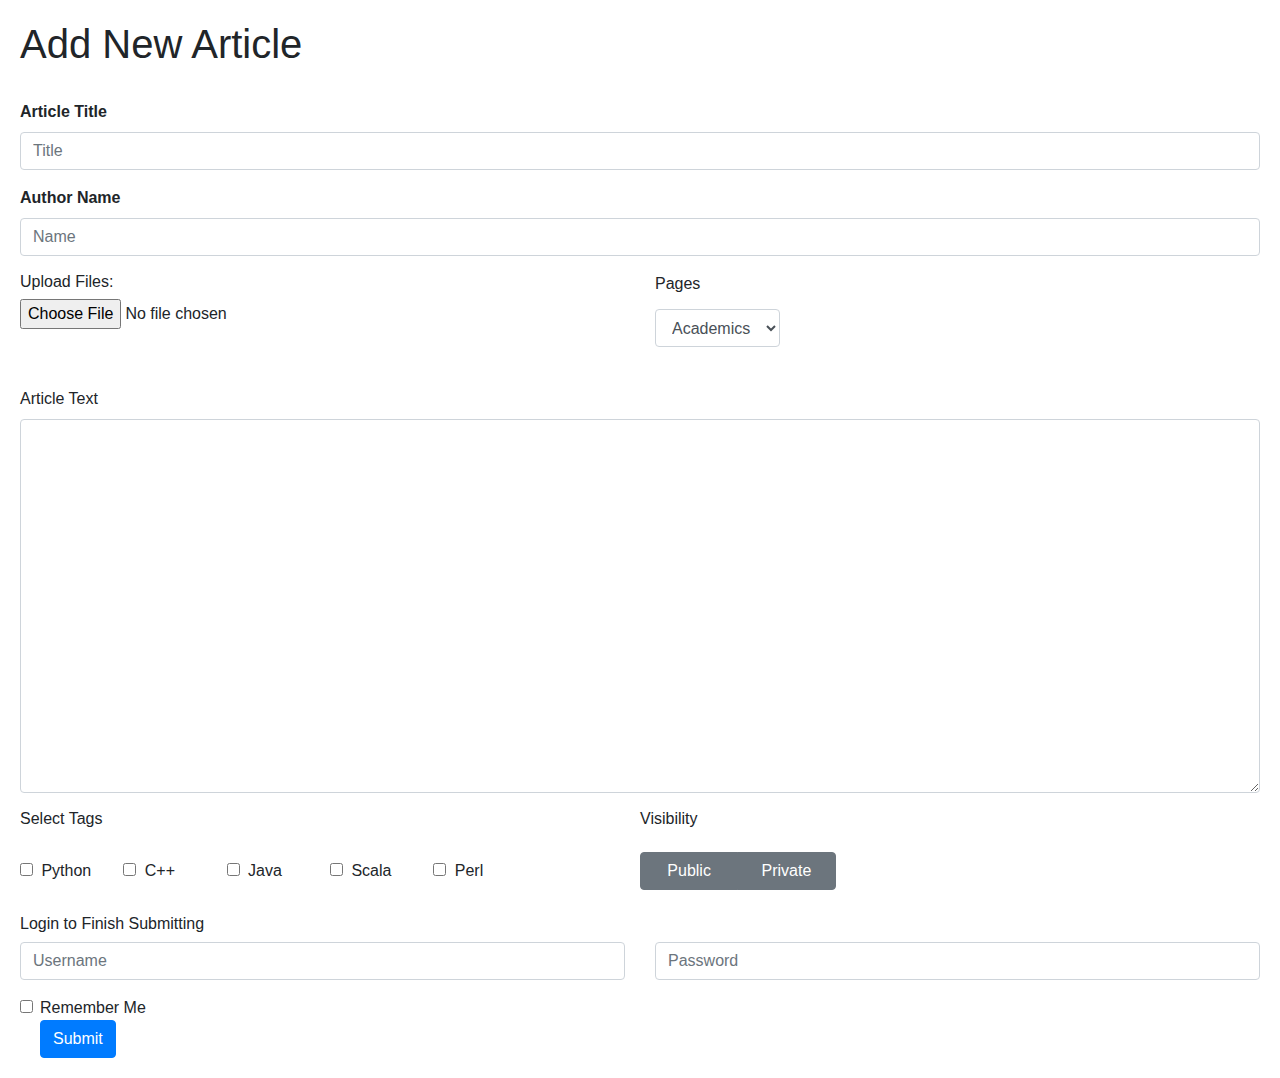
<file: form.html>
<!DOCTYPE html>
<html lang = "en-US">
<head>
<meta charset="utf-8">
<meta name="viewport" content="width=device-width, initial-scale=1">
<!-- Latest compiled and minified CSS -->
<link rel="stylesheet" href="https://maxcdn.bootstrapcdn.com/bootstrap/4.3.1/css/bootstrap.min.css">
<!-- jQuery library -->
<script src="https://ajax.googleapis.com/ajax/libs/jquery/3.4.1/jquery.min.js"></script>
<!-- Popper JS -->
<script src="https://cdnjs.cloudflare.com/ajax/libs/popper.js/1.14.7/umd/popper.min.js"></script>
<!-- Latest compiled JavaScript -->
<script src="https://maxcdn.bootstrapcdn.com/bootstrap/4.3.1/js/bootstrap.min.js"></script>
<style>
    body {
        margin: 20px
    }
</style>
<title>Forms</title>
<body>
    <h1>Add New Article</h1>
    <br>
    <div class = "form-group">
        <label for = "title"><b>Article Title</b></label>
        <input type = "text" class ="form-control" id="title" placeholder="Title"> 
    </div>
    <div class = "form-group">
        <label for = "author"><b>Author Name</b></label>
        <input type = "text" class = "form-control" id = "author" placeholder="Name">
    </div>
<div class = "row">
    <div class = "col-6">
        <form action = "/action_page.php">
            <h6>Upload Files:</h6>
            <input type = "file" id = "myFile" name = "filename2">
        </form>
    </div>
    <form>
        <div class = "col">
        <div class = "form-group">
            <label for = "sel1"> <h6>Pages</h6> </label>
            <select class = "form-control" id = "sel1">
                <option>Academics</option>
                <option>Fun</option>
                <option>Legal</option>
                <option>Financial</option>
                <option>Misc</option>
            </select>
        </div>
        </div>
    </form>
</div>
    <form>
    <br>
    <div class = "form-group">
        <label for = "text">Article Text</label>
        <textarea class = "form-control" rows = "15" id = "text"></textarea>
    </div>
    </form>

<form>
    <div class = "row form-group" style = "width: 100%">
        <div class = "col">
            <h6>Select Tags</h6>
        </div>    
        <div class = "col">
            <h6>Visibility</h6>
        </div>
    </div>
    <div class = "form-inline row" style = "width: 100%">
        <label class = "form-group form-check-label" style = "width: 100%">
            <div class = "col-1">
            <input class = "form-check-input" type = "checkbox">
            Python
            </div>
            <div class = "col-1">    
            <input class = "form-check-input" type = "checkbox">
            C++
            </div>
            <div class = "col-1">     
            <input class = "form-check-input" type = "checkbox">
            Java
            </div>
            <div class = "col-1">      
            <input class = "form-check-input" type = "checkbox">
            Scala
            </div>
            <div class = "col-2">      
            <input class = "form-check-input" type = "checkbox">
            Perl
            </div>
        <div class = "btn-group btn-group-toggle col">
            <button type = "button" class = "btn btn-secondary col-2" checked>Public</button>
            <button type = "button" class = "btn btn-secondary col-2" focus: >Private</button>
        </div>
        </label>
    </div>
</form>

<br>

<form action = "/action_page.php">
    <h6>Login to Finish Submitting</h6>
    <div class = "row">
    <div class = "form-group col">
        <input type = "email" class = "form-control" placeholder="Username">
    </div>
    <div class = "form-group col">
        <input type = "password" class = "form-control" placeholder="Password">
    </div>
</div>
    <div class = "form-group form-check">
        <label class = "form-check-label">
                <input class = "form-check-input" type = "checkbox">
                Remember Me
        </label>
        <br>
        <button type = "submit" class = "btn btn-primary">
            Submit
        </button>
    </div>
</form>

</body>
</head>
</html>
</file>
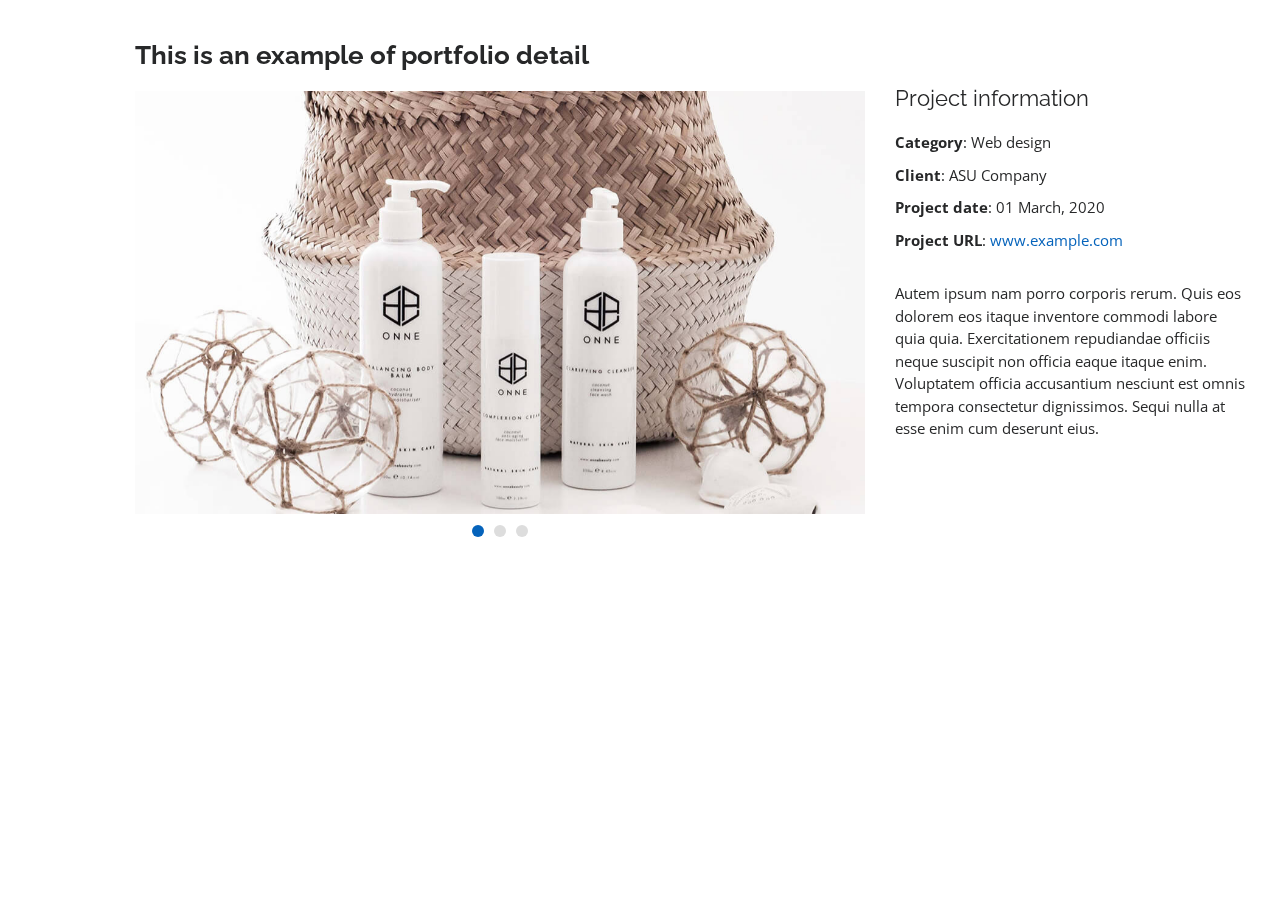
<file: portfolio-details.html>
<!DOCTYPE html>
<html lang="en">

<head>
  <meta charset="utf-8">
  <meta content="width=device-width, initial-scale=1.0" name="viewport">

  <title>Portfolio Details - Personal Bootstrap Template</title>
  <meta content="" name="description">
  <meta content="" name="keywords">

  <!-- Favicons -->
  <link href="assets/img/favicon.png" rel="icon">
  <link href="assets/img/apple-touch-icon.png" rel="apple-touch-icon">

  <!-- Google Fonts -->
  <link href="https://fonts.googleapis.com/css?family=Open+Sans:300,300i,400,400i,600,600i,700,700i|Raleway:300,300i,400,400i,500,500i,600,600i,700,700i|Poppins:300,300i,400,400i,500,500i,600,600i,700,700i" rel="stylesheet">

  <!-- Vendor CSS Files -->
  <link href="assets/vendor/bootstrap/css/bootstrap.min.css" rel="stylesheet">
  <link href="assets/vendor/icofont/icofont.min.css" rel="stylesheet">
  <link href="assets/vendor/boxicons/css/boxicons.min.css" rel="stylesheet">
  <link href="assets/vendor/venobox/venobox.css" rel="stylesheet">
  <link href="assets/vendor/owl.carousel/assets/owl.carousel.min.css" rel="stylesheet">
  <link href="assets/vendor/aos/aos.css" rel="stylesheet">

  <!-- Template Main CSS File -->
  <link href="assets/css/style.css" rel="stylesheet">

  <!-- =======================================================
  * Template Name: MyResume - v2.2.0
  * Template URL: https://bootstrapmade.com/free-html-bootstrap-template-my-resume/
  * Author: BootstrapMade.com
  * License: https://bootstrapmade.com/license/
  ======================================================== -->
</head>

<body>

  <main id="main">

    <!-- ======= Portfolio Details ======= -->
    <section id="portfolio-details" class="portfolio-details">
      <div class="container" data-aos="fade-up">

        <div class="row">

          <div class="col-lg-8">
            <h2 class="portfolio-title">This is an example of portfolio detail</h2>
            <div class="owl-carousel portfolio-details-carousel">
              <img src="assets/img/portfolio/portfolio-details-1.jpg" class="img-fluid" alt="">
              <img src="assets/img/portfolio/portfolio-details-2.jpg" class="img-fluid" alt="">
              <img src="assets/img/portfolio/portfolio-details-3.jpg" class="img-fluid" alt="">
            </div>
          </div>

          <div class="col-lg-4 portfolio-info">
            <h3>Project information</h3>
            <ul>
              <li><strong>Category</strong>: Web design</li>
              <li><strong>Client</strong>: ASU Company</li>
              <li><strong>Project date</strong>: 01 March, 2020</li>
              <li><strong>Project URL</strong>: <a href="#">www.example.com</a></li>
            </ul>

            <p>
              Autem ipsum nam porro corporis rerum. Quis eos dolorem eos itaque inventore commodi labore quia quia. Exercitationem repudiandae officiis neque suscipit non officia eaque itaque enim. Voluptatem officia accusantium nesciunt est omnis tempora consectetur dignissimos. Sequi nulla at esse enim cum deserunt eius.
            </p>
          </div>

        </div>

      </div>
    </section><!-- End Portfolio Details -->

  </main><!-- End #main -->

  <a href="#" class="back-to-top"><i class="bx bx-up-arrow-alt"></i></a>
  <div id="preloader"></div>

  <!-- Vendor JS Files -->
  <script src="assets/vendor/jquery/jquery.min.js"></script>
  <script src="assets/vendor/bootstrap/js/bootstrap.bundle.min.js"></script>
  <script src="assets/vendor/jquery.easing/jquery.easing.min.js"></script>
  <script src="assets/vendor/php-email-form/validate.js"></script>
  <script src="assets/vendor/waypoints/jquery.waypoints.min.js"></script>
  <script src="assets/vendor/counterup/counterup.min.js"></script>
  <script src="assets/vendor/isotope-layout/isotope.pkgd.min.js"></script>
  <script src="assets/vendor/venobox/venobox.min.js"></script>
  <script src="assets/vendor/owl.carousel/owl.carousel.min.js"></script>
  <script src="assets/vendor/typed.js/typed.min.js"></script>
  <script src="assets/vendor/aos/aos.js"></script>

  <!-- Template Main JS File -->
  <script src="assets/js/main.js"></script>

</body>

</html>
</file>
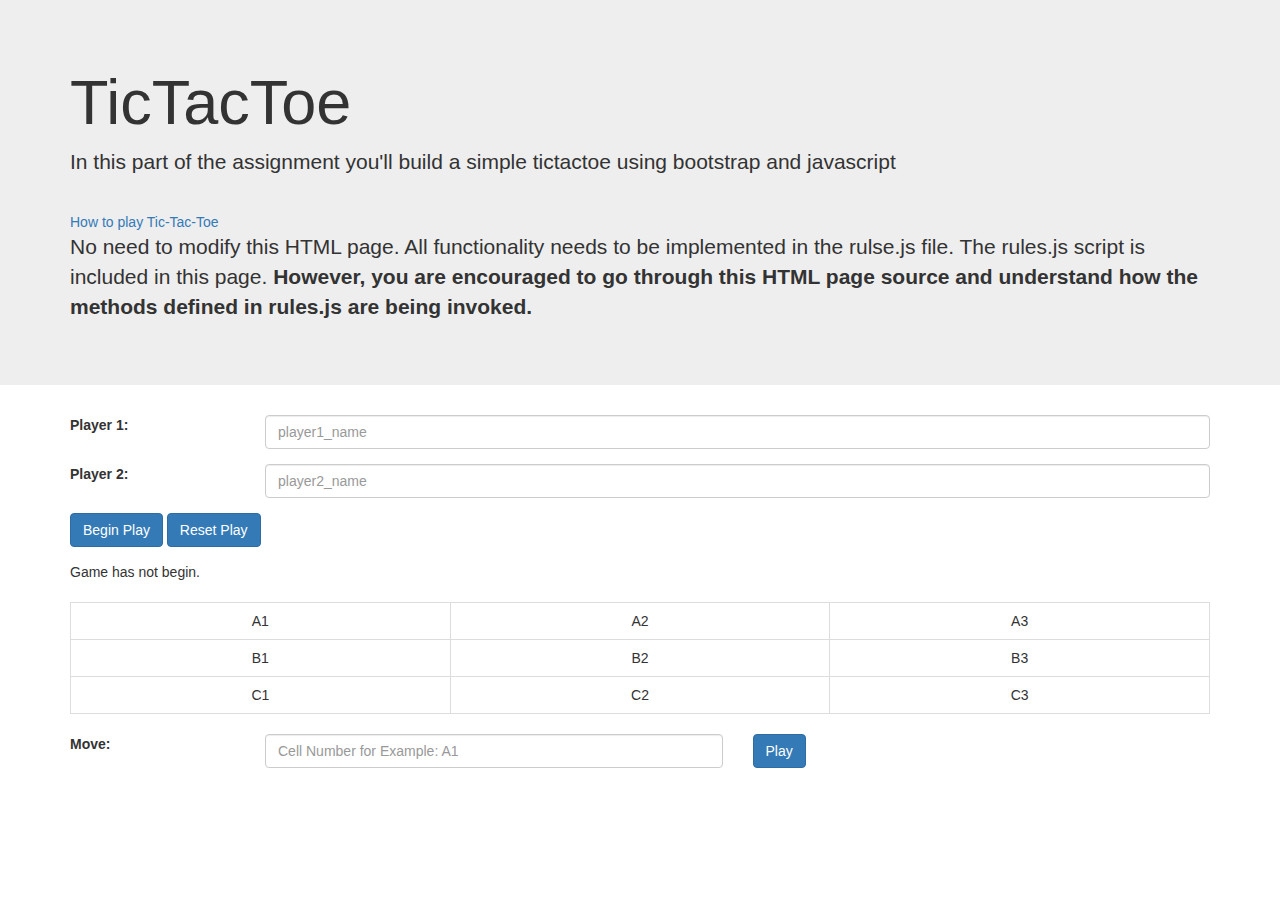
<file: tic-tac-toe.html>
<!DOCTYPE html>
<html lang="en">
<head>
<meta charset="utf-8">
<meta http-equiv="X-UA-Compatible" content="IE=edge">
<meta name="viewport" content="width=device-width, initial-scale=1">
<title>Question 4</title>
<link href="https://fonts.googleapis.com/css?family=Roboto|Varela+Round" rel="stylesheet">
<link rel="stylesheet" href="https://maxcdn.bootstrapcdn.com/font-awesome/4.7.0/css/font-awesome.min.css">
<link rel="stylesheet" href="https://maxcdn.bootstrapcdn.com/bootstrap/3.3.7/css/bootstrap.min.css">
<script src="https://ajax.googleapis.com/ajax/libs/jquery/1.12.4/jquery.min.js"></script>
<script src="https://maxcdn.bootstrapcdn.com/bootstrap/3.3.7/js/bootstrap.min.js"></script>
<script src="./rules.js"></script>
</head>
<body>
<div class="jumbotron jumbotron-fluid">
  	<div class="container">
  		<h1>TicTacToe</h1> 
  		<p>In this part of the assignment you'll build a simple tictactoe using bootstrap and javascript</p> <br/>
  		<a href="https://www.google.com/search?q=tic+tac+toe" alt="how to play" target="_blank">How to play Tic-Tac-Toe</a><br/>
		  <p>No need to modify this HTML page. All functionality needs to be implemented in the rulse.js file. The rules.js script is included in this page. <strong>However, you are encouraged to go through this HTML page source and understand how the methods defined in rules.js are being invoked.</strong></p>
	</div>
</div>

<div class="container">
	<form>
	  <div class="form-group row">
	    <label for="player1" class="col-sm-2 col-form-label">Player 1:</label>
	    <div class="col-sm-10">
	      <input type="text" class="form-control" id="player1_id" placeholder="player1_name">
	    </div>
	  </div>
	  <div class="form-group row">
	    <label for="player2" class="col-sm-2 col-form-label">Player 2:</label>
	    <div class="col-sm-10">
	      <input type="text" class="form-control" id="player2_id" placeholder="player2_name">
	    </div>
	  </div>
	  <div class="form-group row">
	    <div class="col-sm-5 ">
	      <button type="button" class="btn btn-primary" onclick="begin_play()">Begin Play</button>
	      <button type="button" class="btn btn-primary" onclick="reset_play()">Reset Play</button>
	    </div>
	  </div>
	</form>
</div>
<div class ="container">
	
	<div id ="turn_info">
		Game has not begin. 
	</div>
	<br/>
</div>

<div class="container">
<table class="table table-bordered">
  <tbody>
    <tr>
      <td class="text-center" id="A1">A1</td>
      <td class="text-center" id="A2">A2</td>
      <td class="text-center" id="A3">A3</td>
    </tr>
    <tr>
      <td class="text-center" id="B1">B1</td>
      <td class="text-center" id="B2">B2</td>
      <td class="text-center" id="B3">B3</td>
    </tr>
    <tr>
      <td class="text-center" id="C1">C1</td>
      <td class="text-center" id="C2">C2</td>
      <td class="text-center" id="C3">C3</td>
    </tr>
  </tbody>
</table>
</div>

<div class="container">
	<form>
	<div class="form-group row">
	    <label for="player1" class="col-sm-2 col-form-label">Move:</label>
	    <div class="col-sm-5">
	      <input type="text" class="form-control" id="move_text_id" placeholder="Cell Number for Example: A1" onkeydown="moveEnter(event)">
	  </div>
	  <div class="col-sm-5">
	      <button type="button" class="btn btn-primary" onclick="play()">Play</button>
	   </div>
	  </div>
	</form>

</div>
</body>
</html>
</file>
<file: assets/vendor/venobox/venobox.css>
/* ------ venobox.css --------*/
.vbox-overlay *, .vbox-overlay *:before, .vbox-overlay *:after{
    -webkit-backface-visibility: hidden;
    -webkit-box-sizing:border-box;
    -moz-box-sizing:border-box;
    box-sizing:border-box;
}
.vbox-overlay * { 
    -webkit-backface-visibility: visible;
    backface-visibility: visible;
}
.vbox-overlay{
    display: -webkit-flex;
    display: flex;
    -webkit-flex-direction: column;
    flex-direction: column;
    -webkit-justify-content: center;
    justify-content: center;
    -webkit-align-items: center;
    align-items: center;
    position: fixed;
    left: 0;
    top: 0;
    bottom: 0;
    right: 0;
    z-index: 999999;
}

/* ----- navigation ----- */
.vbox-title{
    width: 100%;
    height: 40px;
    float: left;
    text-align: center;
    line-height: 28px;
    font-size: 12px;
    padding: 6px 50px;
    overflow: hidden;
    position: fixed;
    display: none;
    left: 0;
    z-index: 89;
}
.vbox-close{
    cursor: pointer;
    position: fixed;
    top: -1px;
    right: 0;
    width: 50px;
    height: 40px;
    padding: 6px;
    display: block;
    background-position:10px center;
    overflow: hidden;
    font-size: 24px;
    line-height: 1;
    text-align: center;
    z-index: 99;
}
.vbox-left{
    cursor: pointer;
    position: fixed;
    left: 0;
    height: 40px;
    overflow: hidden;
    line-height: 28px;
    font-size: 12px;
    z-index: 99;
    display: flex;
    align-items:center;
}
.vbox-num{
    display: inline-block;
    margin: 6px 0 6px 15px;
}
/* ----- Social share ----- */
.vbox-share{
    line-height: 28px;
    font-size: 12px;
    overflow: hidden;
    position: fixed;
    left: 0;
    z-index: 98;
    display: flex;
    align-items:center;
    justify-content: center;
    width: 100%;
    text-align: center;
}
.vbox-share svg{
    max-height: 28px;
    width: 28px;
    z-index: 10;
    margin-left: 12px;
    margin-top: 6px;
    margin-bottom: 6px;
    vertical-align: middle;
}


/* ----- navigation ARROWS ----- */
.vbox-next, .vbox-prev{
    position: fixed;
    top: 50%;
    margin-top: -15px;
    overflow: hidden;
    cursor: pointer;
    display: block;
    width: 45px;
    height: 45px;
    z-index: 99;
}
.vbox-next span, .vbox-prev span{
    position: relative;
    width: 20px;
    height: 20px;
    border: 2px solid transparent;
    border-top-color: #B6B6B6;
    border-right-color: #B6B6B6;
    text-indent: -100px;
    position: absolute;
    top: 8px;
    display: block;
}
.vbox-prev{
    left: 15px;
}
.vbox-next{
    right: 15px;
}
.vbox-prev span{
    left: 10px;
    -ms-transform: rotate(-135deg);
    -webkit-transform: rotate(-135deg);
    transform: rotate(-135deg);
}
.vbox-next span{
    -ms-transform: rotate(45deg);
    -webkit-transform: rotate(45deg);
    transform: rotate(45deg);
    right: 10px;
}
/* ------- inline window ------ */
.vbox-inline{
    width: 420px;
    height: 315px;
    height: 70vh;
    padding: 10px;
    background: #fff;
    margin: 0 auto;
    overflow: auto;
    text-align: left;
}
/* ------- Video & iFrames window ------ */
.venoframe{
    max-width: 100%;
    width: 100%;
    border: none;
    width: 100%;
    height: 260px;
    height: 70vh;
}
.venoframe.vbvid{
    height: 260px;
}
@media (min-width: 768px) {
    .venoframe, .vbox-inline{
        width: 90%;
        height: 360px;
        height: 70vh;
    }
    .venoframe.vbvid{
        width: 640px;
        height: 360px;
    }
}
@media (min-width: 992px) {
    .venoframe, .vbox-inline{
        max-width: 1200px;
        width: 80%;
        height: 540px;
        height: 70vh;
    }
    .venoframe.vbvid{
        width: 960px;
        height: 540px;
    }
}
/* 
Please do NOT edit this part! 
or at least read this note: http://i.imgur.com/7C0ws9e.gif
*/
.vbox-open{
    overflow: hidden;
}
.vbox-container{
    position: absolute;
    left: 0;
    right: 0;
    top: 0;
    bottom: 0;
    overflow-x: hidden;
    overflow-y: scroll;
    overflow-scrolling: touch;
    -webkit-overflow-scrolling: touch;
    z-index: 20;
    max-height: 100%;

}

.vbox-content{
    text-align: center;
    float: left;
    width: 100%;
    position: relative;
    overflow: hidden;
    padding: 20px 4%;
}
.vbox-container img{
    max-width: 100%;
    height: auto;
}
.vbox-figlio{
    box-shadow: 0 0 12px rgba(0,0,0,0.19), 0 6px 6px rgba(0,0,0,0.23);
    max-width: 100%;
    text-align: initial;
}
img.vbox-figlio{
    -webkit-user-select: none;
-khtml-user-select: none;
-moz-user-select: none;
-o-user-select: none;
user-select: none;
}
.vbox-content.swipe-left{
    margin-left: -200px !important;
}
.vbox-content.swipe-right{
    margin-left: 200px !important;
}
.vbox-animated{
    webkit-transition: margin 300ms ease-out;
    transition: margin 300ms ease-out;
}

/* ---------- preloader ----------
 * SPINKIT 
 * http://tobiasahlin.com/spinkit/
-------------------------------- */
.sk-double-bounce,.sk-rotating-plane{width:40px;height:40px;margin:40px auto}.sk-rotating-plane{background-color:#333;-webkit-animation:sk-rotatePlane 1.2s infinite ease-in-out;animation:sk-rotatePlane 1.2s infinite ease-in-out}@-webkit-keyframes sk-rotatePlane{0%{-webkit-transform:perspective(120px) rotateX(0) rotateY(0);transform:perspective(120px) rotateX(0) rotateY(0)}50%{-webkit-transform:perspective(120px) rotateX(-180.1deg) rotateY(0);transform:perspective(120px) rotateX(-180.1deg) rotateY(0)}100%{-webkit-transform:perspective(120px) rotateX(-180deg) rotateY(-179.9deg);transform:perspective(120px) rotateX(-180deg) rotateY(-179.9deg)}}@keyframes sk-rotatePlane{0%{-webkit-transform:perspective(120px) rotateX(0) rotateY(0);transform:perspective(120px) rotateX(0) rotateY(0)}50%{-webkit-transform:perspective(120px) rotateX(-180.1deg) rotateY(0);transform:perspective(120px) rotateX(-180.1deg) rotateY(0)}100%{-webkit-transform:perspective(120px) rotateX(-180deg) rotateY(-179.9deg);transform:perspective(120px) rotateX(-180deg) rotateY(-179.9deg)}}.sk-double-bounce{position:relative}.sk-double-bounce .sk-child{width:100%;height:100%;border-radius:50%;background-color:#333;opacity:.6;position:absolute;top:0;left:0;-webkit-animation:sk-doubleBounce 2s infinite ease-in-out;animation:sk-doubleBounce 2s infinite ease-in-out}.sk-chasing-dots .sk-child,.sk-spinner-pulse,.sk-three-bounce .sk-child{background-color:#333;border-radius:100%}.sk-double-bounce .sk-double-bounce2{-webkit-animation-delay:-1s;animation-delay:-1s}@-webkit-keyframes sk-doubleBounce{0%,100%{-webkit-transform:scale(0);transform:scale(0)}50%{-webkit-transform:scale(1);transform:scale(1)}}@keyframes sk-doubleBounce{0%,100%{-webkit-transform:scale(0);transform:scale(0)}50%{-webkit-transform:scale(1);transform:scale(1)}}.sk-wave{margin:40px auto;width:50px;height:40px;text-align:center;font-size:10px}.sk-wave .sk-rect{background-color:#333;height:100%;width:6px;display:inline-block;-webkit-animation:sk-waveStretchDelay 1.2s infinite ease-in-out;animation:sk-waveStretchDelay 1.2s infinite ease-in-out}.sk-wave .sk-rect1{-webkit-animation-delay:-1.2s;animation-delay:-1.2s}.sk-wave .sk-rect2{-webkit-animation-delay:-1.1s;animation-delay:-1.1s}.sk-wave .sk-rect3{-webkit-animation-delay:-1s;animation-delay:-1s}.sk-wave .sk-rect4{-webkit-animation-delay:-.9s;animation-delay:-.9s}.sk-wave .sk-rect5{-webkit-animation-delay:-.8s;animation-delay:-.8s}@-webkit-keyframes sk-waveStretchDelay{0%,100%,40%{-webkit-transform:scaleY(.4);transform:scaleY(.4)}20%{-webkit-transform:scaleY(1);transform:scaleY(1)}}@keyframes sk-waveStretchDelay{0%,100%,40%{-webkit-transform:scaleY(.4);transform:scaleY(.4)}20%{-webkit-transform:scaleY(1);transform:scaleY(1)}}.sk-wandering-cubes{margin:40px auto;width:40px;height:40px;position:relative}.sk-wandering-cubes .sk-cube{background-color:#333;width:10px;height:10px;position:absolute;top:0;left:0;-webkit-animation:sk-wanderingCube 1.8s ease-in-out -1.8s infinite both;animation:sk-wanderingCube 1.8s ease-in-out -1.8s infinite both}.sk-chasing-dots,.sk-spinner-pulse{width:40px;height:40px;margin:40px auto}.sk-wandering-cubes .sk-cube2{-webkit-animation-delay:-.9s;animation-delay:-.9s}@-webkit-keyframes sk-wanderingCube{0%{-webkit-transform:rotate(0);transform:rotate(0)}25%{-webkit-transform:translateX(30px) rotate(-90deg) scale(.5);transform:translateX(30px) rotate(-90deg) scale(.5)}50%{-webkit-transform:translateX(30px) translateY(30px) rotate(-179deg);transform:translateX(30px) translateY(30px) rotate(-179deg)}50.1%{-webkit-transform:translateX(30px) translateY(30px) rotate(-180deg);transform:translateX(30px) translateY(30px) rotate(-180deg)}75%{-webkit-transform:translateX(0) translateY(30px) rotate(-270deg) scale(.5);transform:translateX(0) translateY(30px) rotate(-270deg) scale(.5)}100%{-webkit-transform:rotate(-360deg);transform:rotate(-360deg)}}@keyframes sk-wanderingCube{0%{-webkit-transform:rotate(0);transform:rotate(0)}25%{-webkit-transform:translateX(30px) rotate(-90deg) scale(.5);transform:translateX(30px) rotate(-90deg) scale(.5)}50%{-webkit-transform:translateX(30px) translateY(30px) rotate(-179deg);transform:translateX(30px) translateY(30px) rotate(-179deg)}50.1%{-webkit-transform:translateX(30px) translateY(30px) rotate(-180deg);transform:translateX(30px) translateY(30px) rotate(-180deg)}75%{-webkit-transform:translateX(0) translateY(30px) rotate(-270deg) scale(.5);transform:translateX(0) translateY(30px) rotate(-270deg) scale(.5)}100%{-webkit-transform:rotate(-360deg);transform:rotate(-360deg)}}.sk-spinner-pulse{-webkit-animation:sk-pulseScaleOut 1s infinite ease-in-out;animation:sk-pulseScaleOut 1s infinite ease-in-out}@-webkit-keyframes sk-pulseScaleOut{0%{-webkit-transform:scale(0);transform:scale(0)}100%{-webkit-transform:scale(1);transform:scale(1);opacity:0}}@keyframes sk-pulseScaleOut{0%{-webkit-transform:scale(0);transform:scale(0)}100%{-webkit-transform:scale(1);transform:scale(1);opacity:0}}.sk-chasing-dots{position:relative;text-align:center;-webkit-animation:sk-chasingDotsRotate 2s infinite linear;animation:sk-chasingDotsRotate 2s infinite linear}.sk-chasing-dots .sk-child{width:60%;height:60%;display:inline-block;position:absolute;top:0;-webkit-animation:sk-chasingDotsBounce 2s infinite ease-in-out;animation:sk-chasingDotsBounce 2s infinite ease-in-out}.sk-chasing-dots .sk-dot2{top:auto;bottom:0;-webkit-animation-delay:-1s;animation-delay:-1s}@-webkit-keyframes sk-chasingDotsRotate{100%{-webkit-transform:rotate(360deg);transform:rotate(360deg)}}@keyframes sk-chasingDotsRotate{100%{-webkit-transform:rotate(360deg);transform:rotate(360deg)}}@-webkit-keyframes sk-chasingDotsBounce{0%,100%{-webkit-transform:scale(0);transform:scale(0)}50%{-webkit-transform:scale(1);transform:scale(1)}}@keyframes sk-chasingDotsBounce{0%,100%{-webkit-transform:scale(0);transform:scale(0)}50%{-webkit-transform:scale(1);transform:scale(1)}}.sk-three-bounce{margin:40px auto;width:80px;text-align:center}.sk-three-bounce .sk-child{width:20px;height:20px;display:inline-block;-webkit-animation:sk-three-bounce 1.4s ease-in-out 0s infinite both;animation:sk-three-bounce 1.4s ease-in-out 0s infinite both}.sk-circle .sk-child:before,.sk-fading-circle .sk-circle:before{display:block;border-radius:100%;content:'';background-color:#333}.sk-three-bounce .sk-bounce1{-webkit-animation-delay:-.32s;animation-delay:-.32s}.sk-three-bounce .sk-bounce2{-webkit-animation-delay:-.16s;animation-delay:-.16s}@-webkit-keyframes sk-three-bounce{0%,100%,80%{-webkit-transform:scale(0);transform:scale(0)}40%{-webkit-transform:scale(1);transform:scale(1)}}@keyframes sk-three-bounce{0%,100%,80%{-webkit-transform:scale(0);transform:scale(0)}40%{-webkit-transform:scale(1);transform:scale(1)}}.sk-circle{margin:40px auto;width:40px;height:40px;position:relative}.sk-circle .sk-child{width:100%;height:100%;position:absolute;left:0;top:0}.sk-circle .sk-child:before{margin:0 auto;width:15%;height:15%;-webkit-animation:sk-circleBounceDelay 1.2s infinite ease-in-out both;animation:sk-circleBounceDelay 1.2s infinite ease-in-out both}.sk-circle .sk-circle2{-webkit-transform:rotate(30deg);-ms-transform:rotate(30deg);transform:rotate(30deg)}.sk-circle .sk-circle3{-webkit-transform:rotate(60deg);-ms-transform:rotate(60deg);transform:rotate(60deg)}.sk-circle .sk-circle4{-webkit-transform:rotate(90deg);-ms-transform:rotate(90deg);transform:rotate(90deg)}.sk-circle .sk-circle5{-webkit-transform:rotate(120deg);-ms-transform:rotate(120deg);transform:rotate(120deg)}.sk-circle .sk-circle6{-webkit-transform:rotate(150deg);-ms-transform:rotate(150deg);transform:rotate(150deg)}.sk-circle .sk-circle7{-webkit-transform:rotate(180deg);-ms-transform:rotate(180deg);transform:rotate(180deg)}.sk-circle .sk-circle8{-webkit-transform:rotate(210deg);-ms-transform:rotate(210deg);transform:rotate(210deg)}.sk-circle .sk-circle9{-webkit-transform:rotate(240deg);-ms-transform:rotate(240deg);transform:rotate(240deg)}.sk-circle .sk-circle10{-webkit-transform:rotate(270deg);-ms-transform:rotate(270deg);transform:rotate(270deg)}.sk-circle .sk-circle11{-webkit-transform:rotate(300deg);-ms-transform:rotate(300deg);transform:rotate(300deg)}.sk-circle .sk-circle12{-webkit-transform:rotate(330deg);-ms-transform:rotate(330deg);transform:rotate(330deg)}.sk-circle .sk-circle2:before{-webkit-animation-delay:-1.1s;animation-delay:-1.1s}.sk-circle .sk-circle3:before{-webkit-animation-delay:-1s;animation-delay:-1s}.sk-circle .sk-circle4:before{-webkit-animation-delay:-.9s;animation-delay:-.9s}.sk-circle .sk-circle5:before{-webkit-animation-delay:-.8s;animation-delay:-.8s}.sk-circle .sk-circle6:before{-webkit-animation-delay:-.7s;animation-delay:-.7s}.sk-circle .sk-circle7:before{-webkit-animation-delay:-.6s;animation-delay:-.6s}.sk-circle .sk-circle8:before{-webkit-animation-delay:-.5s;animation-delay:-.5s}.sk-circle .sk-circle9:before{-webkit-animation-delay:-.4s;animation-delay:-.4s}.sk-circle .sk-circle10:before{-webkit-animation-delay:-.3s;animation-delay:-.3s}.sk-circle .sk-circle11:before{-webkit-animation-delay:-.2s;animation-delay:-.2s}.sk-circle .sk-circle12:before{-webkit-animation-delay:-.1s;animation-delay:-.1s}@-webkit-keyframes sk-circleBounceDelay{0%,100%,80%{-webkit-transform:scale(0);transform:scale(0)}40%{-webkit-transform:scale(1);transform:scale(1)}}@keyframes sk-circleBounceDelay{0%,100%,80%{-webkit-transform:scale(0);transform:scale(0)}40%{-webkit-transform:scale(1);transform:scale(1)}}.sk-cube-grid{width:40px;height:40px;margin:40px auto}.sk-cube-grid .sk-cube{width:33.33%;height:33.33%;background-color:#333;float:left;-webkit-animation:sk-cubeGridScaleDelay 1.3s infinite ease-in-out;animation:sk-cubeGridScaleDelay 1.3s infinite ease-in-out}.sk-cube-grid .sk-cube1{-webkit-animation-delay:.2s;animation-delay:.2s}.sk-cube-grid .sk-cube2{-webkit-animation-delay:.3s;animation-delay:.3s}.sk-cube-grid .sk-cube3{-webkit-animation-delay:.4s;animation-delay:.4s}.sk-cube-grid .sk-cube4{-webkit-animation-delay:.1s;animation-delay:.1s}.sk-cube-grid .sk-cube5{-webkit-animation-delay:.2s;animation-delay:.2s}.sk-cube-grid .sk-cube6{-webkit-animation-delay:.3s;animation-delay:.3s}.sk-cube-grid .sk-cube7{-webkit-animation-delay:0ms;animation-delay:0ms}.sk-cube-grid .sk-cube8{-webkit-animation-delay:.1s;animation-delay:.1s}.sk-cube-grid .sk-cube9{-webkit-animation-delay:.2s;animation-delay:.2s}@-webkit-keyframes sk-cubeGridScaleDelay{0%,100%,70%{-webkit-transform:scale3D(1,1,1);transform:scale3D(1,1,1)}35%{-webkit-transform:scale3D(0,0,1);transform:scale3D(0,0,1)}}@keyframes sk-cubeGridScaleDelay{0%,100%,70%{-webkit-transform:scale3D(1,1,1);transform:scale3D(1,1,1)}35%{-webkit-transform:scale3D(0,0,1);transform:scale3D(0,0,1)}}.sk-fading-circle{margin:40px auto;width:40px;height:40px;position:relative}.sk-fading-circle .sk-circle{width:100%;height:100%;position:absolute;left:0;top:0}.sk-fading-circle .sk-circle:before{margin:0 auto;width:15%;height:15%;-webkit-animation:sk-circleFadeDelay 1.2s infinite ease-in-out both;animation:sk-circleFadeDelay 1.2s infinite ease-in-out both}.sk-fading-circle .sk-circle2{-webkit-transform:rotate(30deg);-ms-transform:rotate(30deg);transform:rotate(30deg)}.sk-fading-circle .sk-circle3{-webkit-transform:rotate(60deg);-ms-transform:rotate(60deg);transform:rotate(60deg)}.sk-fading-circle .sk-circle4{-webkit-transform:rotate(90deg);-ms-transform:rotate(90deg);transform:rotate(90deg)}.sk-fading-circle .sk-circle5{-webkit-transform:rotate(120deg);-ms-transform:rotate(120deg);transform:rotate(120deg)}.sk-fading-circle .sk-circle6{-webkit-transform:rotate(150deg);-ms-transform:rotate(150deg);transform:rotate(150deg)}.sk-fading-circle .sk-circle7{-webkit-transform:rotate(180deg);-ms-transform:rotate(180deg);transform:rotate(180deg)}.sk-fading-circle .sk-circle8{-webkit-transform:rotate(210deg);-ms-transform:rotate(210deg);transform:rotate(210deg)}.sk-fading-circle .sk-circle9{-webkit-transform:rotate(240deg);-ms-transform:rotate(240deg);transform:rotate(240deg)}.sk-fading-circle .sk-circle10{-webkit-transform:rotate(270deg);-ms-transform:rotate(270deg);transform:rotate(270deg)}.sk-fading-circle .sk-circle11{-webkit-transform:rotate(300deg);-ms-transform:rotate(300deg);transform:rotate(300deg)}.sk-fading-circle .sk-circle12{-webkit-transform:rotate(330deg);-ms-transform:rotate(330deg);transform:rotate(330deg)}.sk-fading-circle .sk-circle2:before{-webkit-animation-delay:-1.1s;animation-delay:-1.1s}.sk-fading-circle .sk-circle3:before{-webkit-animation-delay:-1s;animation-delay:-1s}.sk-fading-circle .sk-circle4:before{-webkit-animation-delay:-.9s;animation-delay:-.9s}.sk-fading-circle .sk-circle5:before{-webkit-animation-delay:-.8s;animation-delay:-.8s}.sk-fading-circle .sk-circle6:before{-webkit-animation-delay:-.7s;animation-delay:-.7s}.sk-fading-circle .sk-circle7:before{-webkit-animation-delay:-.6s;animation-delay:-.6s}.sk-fading-circle .sk-circle8:before{-webkit-animation-delay:-.5s;animation-delay:-.5s}.sk-fading-circle .sk-circle9:before{-webkit-animation-delay:-.4s;animation-delay:-.4s}.sk-fading-circle .sk-circle10:before{-webkit-animation-delay:-.3s;animation-delay:-.3s}.sk-fading-circle .sk-circle11:before{-webkit-animation-delay:-.2s;animation-delay:-.2s}.sk-fading-circle .sk-circle12:before{-webkit-animation-delay:-.1s;animation-delay:-.1s}@-webkit-keyframes sk-circleFadeDelay{0%,100%,39%{opacity:0}40%{opacity:1}}@keyframes sk-circleFadeDelay{0%,100%,39%{opacity:0}40%{opacity:1}}.sk-folding-cube{margin:40px auto;width:40px;height:40px;position:relative;-webkit-transform:rotateZ(45deg);transform:rotateZ(45deg)}.sk-folding-cube .sk-cube{float:left;width:50%;height:50%;position:relative;-webkit-transform:scale(1.1);-ms-transform:scale(1.1);transform:scale(1.1)}.sk-folding-cube .sk-cube:before{content:'';position:absolute;top:0;left:0;width:100%;height:100%;background-color:#333;-webkit-animation:sk-foldCubeAngle 2.4s infinite linear both;animation:sk-foldCubeAngle 2.4s infinite linear both;-webkit-transform-origin:100% 100%;-ms-transform-origin:100% 100%;transform-origin:100% 100%}.sk-folding-cube .sk-cube2{-webkit-transform:scale(1.1) rotateZ(90deg);transform:scale(1.1) rotateZ(90deg)}.sk-folding-cube .sk-cube3{-webkit-transform:scale(1.1) rotateZ(180deg);transform:scale(1.1) rotateZ(180deg)}.sk-folding-cube .sk-cube4{-webkit-transform:scale(1.1) rotateZ(270deg);transform:scale(1.1) rotateZ(270deg)}.sk-folding-cube .sk-cube2:before{-webkit-animation-delay:.3s;animation-delay:.3s}.sk-folding-cube .sk-cube3:before{-webkit-animation-delay:.6s;animation-delay:.6s}.sk-folding-cube .sk-cube4:before{-webkit-animation-delay:.9s;animation-delay:.9s}@-webkit-keyframes sk-foldCubeAngle{0%,10%{-webkit-transform:perspective(140px) rotateX(-180deg);transform:perspective(140px) rotateX(-180deg);opacity:0}25%,75%{-webkit-transform:perspective(140px) rotateX(0);transform:perspective(140px) rotateX(0);opacity:1}100%,90%{-webkit-transform:perspective(140px) rotateY(180deg);transform:perspective(140px) rotateY(180deg);opacity:0}}@keyframes sk-foldCubeAngle{0%,10%{-webkit-transform:perspective(140px) rotateX(-180deg);transform:perspective(140px) rotateX(-180deg);opacity:0}25%,75%{-webkit-transform:perspective(140px) rotateX(0);transform:perspective(140px) rotateX(0);opacity:1}100%,90%{-webkit-transform:perspective(140px) rotateY(180deg);transform:perspective(140px) rotateY(180deg);opacity:0}}
</file>
<file: assets/css/style.css>
/**
* Template Name: MyResume - v2.2.0
* Template URL: https://bootstrapmade.com/free-html-bootstrap-template-my-resume/
* Author: BootstrapMade.com
* License: https://bootstrapmade.com/license/
*/

/*--------------------------------------------------------------
# General
--------------------------------------------------------------*/
body {
  font-family: "Open Sans", sans-serif;
  color: #272829;
}

a {
  color: #0563bb;
}

a:hover {
  color: #067ded;
  text-decoration: none;
}

h1, h2, h3, h4, h5, h6 {
  font-family: "Raleway", sans-serif;
}

/*--------------------------------------------------------------
# Back to top button
--------------------------------------------------------------*/
.back-to-top {
  position: fixed;
  display: none;
  width: 40px;
  height: 40px;
  border-radius: 50px;
  right: 15px;
  bottom: 15px;
  background: #0563bb;
  color: #fff;
  transition: display 0.5s ease-in-out;
  z-index: 99999;
}

.back-to-top i {
  font-size: 24px;
  position: absolute;
  top: 7px;
  left: 8px;
}

.back-to-top:hover {
  color: #fff;
  background: #0678e3;
  transition: background 0.2s ease-in-out;
}

/*--------------------------------------------------------------
# Preloader
--------------------------------------------------------------*/
#preloader {
  position: fixed;
  top: 0;
  left: 0;
  right: 0;
  bottom: 0;
  z-index: 9999;
  overflow: hidden;
  background: #fff;
}

#preloader:before {
  content: "";
  position: fixed;
  top: calc(50% - 30px);
  left: calc(50% - 30px);
  border: 6px solid #0563bb;
  border-top-color: #fff;
  border-bottom-color: #fff;
  border-radius: 50%;
  width: 60px;
  height: 60px;
  -webkit-animation: animate-preloader 1s linear infinite;
  animation: animate-preloader 1s linear infinite;
}

@-webkit-keyframes animate-preloader {
  0% {
    transform: rotate(0deg);
  }
  100% {
    transform: rotate(360deg);
  }
}

@keyframes animate-preloader {
  0% {
    transform: rotate(0deg);
  }
  100% {
    transform: rotate(360deg);
  }
}

/*--------------------------------------------------------------
# Disable aos animation delay on mobile devices
--------------------------------------------------------------*/
@media screen and (max-width: 768px) {
  [data-aos-delay] {
    transition-delay: 0 !important;
  }
}

/*--------------------------------------------------------------
# Header
--------------------------------------------------------------*/
#header {
  position: fixed;
  top: 0;
  left: 0;
  bottom: 0;
  z-index: 9997;
  transition: all 0.5s;
  padding: 15px;
  overflow-y: auto;
}

@media (max-width: 992px) {
  #header {
    width: 300px;
    background: #fff;
    border-right: 1px solid #e6e9ec;
    left: -300px;
  }
}

@media (min-width: 992px) {
  #main {
    margin-left: 100px;
  }
}

/*--------------------------------------------------------------
# Navigation Menu
--------------------------------------------------------------*/
/* Desktop Navigation */
.nav-menu * {
  margin: 0;
  padding: 0;
  list-style: none;
}

.nav-menu > ul > li {
  position: relative;
  white-space: nowrap;
}

.nav-menu a {
  display: flex;
  align-items: center;
  color: #45505b;
  padding: 10px 18px;
  margin-bottom: 8px;
  transition: 0.3s;
  font-size: 15px;
  border-radius: 50px;
  background: #f2f3f5;
  height: 56px;
  width: 100%;
  overflow: hidden;
  transition: 0.3s;
}

.nav-menu a i {
  font-size: 20px;
}

.nav-menu a span {
  padding: 0 5px 0 7px;
  color: #45505b;
}

@media (min-width: 992px) {
  .nav-menu a {
    width: 56px;
  }
  .nav-menu a span {
    display: none;
    color: #fff;
  }
}

.nav-menu a:hover, .nav-menu .active > a, .nav-menu li:hover > a {
  color: #fff;
  background: #0563bb;
}

.nav-menu a:hover span, .nav-menu .active > a span, .nav-menu li:hover > a span {
  color: #fff;
}

.nav-menu a:hover, .nav-menu li:hover > a {
  width: 100%;
  color: #fff;
}

.nav-menu a:hover span, .nav-menu li:hover > a span {
  display: block;
}

/* Mobile Navigation */
.mobile-nav-toggle {
  position: fixed;
  right: 15px;
  top: 15px;
  z-index: 9998;
  border: 0;
  background: none;
  font-size: 24px;
  transition: all 0.4s;
  outline: none !important;
  line-height: 1;
  cursor: pointer;
  text-align: right;
}

.mobile-nav-toggle i {
  color: #45505b;
}

.mobile-nav-active {
  overflow: hidden;
}

.mobile-nav-active #header {
  left: 0;
}

.mobile-nav-active .mobile-nav-toggle i {
  color: #0563bb;
}

/*--------------------------------------------------------------
# Hero Section
--------------------------------------------------------------*/
#hero {
  width: 100%;
  height: 100vh;
  background: url("../img/snow.jpeg") top right no-repeat;
  background-size: cover;
  position: relative;
}

@media (min-width: 992px) {
  #hero {
    padding-left: 160px;
  }
}

#hero:before {
  content: "";
  background: rgba(255, 255, 255, 0.8);
  position: absolute;
  bottom: 0;
  top: 0;
  left: 0;
  right: 0;
}

#hero h1 {
  margin: 0;
  font-size: 64px;
  font-weight: 700;
  line-height: 56px;
  color: #45505b;
}

#hero p {
  color: #45505b;
  margin: 15px 0 0 0;
  font-size: 26px;
  font-family: "Poppins", sans-serif;
}

#hero p span {
  color: #0563bb;
  letter-spacing: 1px;
}

#hero .social-links {
  margin-top: 30px;
}

#hero .social-links a {
  font-size: 24px;
  display: inline-block;
  color: #45505b;
  line-height: 1;
  margin-right: 20px;
  transition: 0.3s;
}

#hero .social-links a:hover {
  color: #0563bb;
}

@media (max-width: 992px) {
  #hero {
    text-align: center;
  }
  #hero h1 {
    font-size: 32px;
    line-height: 36px;
  }
  #hero p {
    margin-top: 10px;
    font-size: 20px;
    line-height: 24px;
  }
}

/*--------------------------------------------------------------
# Sections General
--------------------------------------------------------------*/
section {
  padding: 60px 0;
  overflow: hidden;
}

.section-title {
  text-align: center;
  padding-bottom: 30px;
}

.section-title h2 {
  font-size: 32px;
  font-weight: bold;
  text-transform: uppercase;
  margin-bottom: 20px;
  padding-bottom: 20px;
  position: relative;
  color: #45505b;
}

.section-title h2::before {
  content: '';
  position: absolute;
  display: block;
  width: 120px;
  height: 1px;
  background: #ddd;
  bottom: 1px;
  left: calc(50% - 60px);
}

.section-title h2::after {
  content: '';
  position: absolute;
  display: block;
  width: 40px;
  height: 3px;
  background: #0563bb;
  bottom: 0;
  left: calc(50% - 20px);
}

.section-title p {
  margin-bottom: 0;
}

/*--------------------------------------------------------------
# About
--------------------------------------------------------------*/
.about .content h3 {
  font-weight: 700;
  font-size: 26px;
  color: #728394;
}

.about .content ul {
  list-style: none;
  padding: 0;
}

.about .content ul li {
  padding-bottom: 10px;
}

.about .content ul i {
  font-size: 20px;
  padding-right: 2px;
  color: #0563bb;
}

.about .content p:last-child {
  margin-bottom: 0;
}

/*--------------------------------------------------------------
# Facts
--------------------------------------------------------------*/
.facts .count-box {
  padding: 30px 30px 25px 30px;
  margin-top: 30px;
  width: 100%;
  position: relative;
  text-align: center;
  background: #fff;
}

.facts .count-box i {
  position: absolute;
  top: -25px;
  left: 50%;
  transform: translateX(-50%);
  font-size: 24px;
  background: #0563bb;
  padding: 12px;
  color: #fff;
  border-radius: 50px;
}

.facts .count-box span {
  font-size: 36px;
  display: block;
  font-weight: 600;
  color: #011426;
}

.facts .count-box p {
  padding: 0;
  margin: 0;
  font-family: "Raleway", sans-serif;
  font-size: 14px;
}

/*--------------------------------------------------------------
# Akills
--------------------------------------------------------------*/
.skills .progress {
  height: 50px;
  display: block;
  background: none;
}

.skills .progress .skill {
  padding: 10px 0;
  margin: 0 0 6px 0;
  text-transform: uppercase;
  display: block;
  font-weight: 600;
  font-family: "Poppins", sans-serif;
  color: #45505b;
}

.skills .progress .skill .val {
  float: right;
  font-style: normal;
}

.skills .progress-bar-wrap {
  background: #f2f3f5;
}

.skills .progress-bar {
  width: 1px;
  height: 10px;
  transition: .9s;
  background-color: #0563bb;
}

/*--------------------------------------------------------------
# Resume
--------------------------------------------------------------*/
.resume .resume-title {
  font-size: 26px;
  font-weight: 700;
  margin-top: 20px;
  margin-bottom: 20px;
  color: #45505b;
}

.resume .resume-item {
  padding: 0 0 20px 20px;
  margin-top: -2px;
  border-left: 2px solid #0563bb;
  position: relative;
}

.resume .resume-item h4 {
  line-height: 18px;
  font-size: 18px;
  font-weight: 600;
  text-transform: uppercase;
  font-family: "Poppins", sans-serif;
  color: #0563bb;
  margin-bottom: 10px;
}

.resume .resume-item h5 {
  font-size: 16px;
  background: #f7f8f9;
  padding: 5px 15px;
  display: inline-block;
  font-weight: 600;
  margin-bottom: 10px;
}

.resume .resume-item ul {
  padding-left: 20px;
}

.resume .resume-item ul li {
  padding-bottom: 10px;
}

.resume .resume-item:last-child {
  padding-bottom: 0;
}

.resume .resume-item::before {
  content: "";
  position: absolute;
  width: 16px;
  height: 16px;
  border-radius: 50px;
  left: -9px;
  top: 0;
  background: #fff;
  border: 2px solid #0563bb;
}

/*--------------------------------------------------------------
# Portfolio
--------------------------------------------------------------*/
.portfolio .portfolio-item {
  margin-bottom: 30px;
}

.portfolio #portfolio-flters {
  padding: 0;
  margin: 0 auto 25px auto;
  list-style: none;
  text-align: center;
  background: #fff;
  border-radius: 50px;
  padding: 2px 15px;
}

.portfolio #portfolio-flters li {
  cursor: pointer;
  display: inline-block;
  padding: 10px 15px;
  font-size: 14px;
  font-weight: 600;
  line-height: 1;
  text-transform: uppercase;
  color: #272829;
  margin-bottom: 5px;
  transition: all 0.3s ease-in-out;
}

.portfolio #portfolio-flters li:hover, .portfolio #portfolio-flters li.filter-active {
  color: #0563bb;
}

.portfolio #portfolio-flters li:last-child {
  margin-right: 0;
}

.portfolio .portfolio-wrap {
  transition: 0.3s;
  position: relative;
  overflow: hidden;
  z-index: 1;
  background: rgba(69, 80, 91, 0.8);
}

.portfolio .portfolio-wrap::before {
  content: "";
  background: rgba(255, 255, 255, 0.7);
  position: absolute;
  left: 30px;
  right: 30px;
  top: 30px;
  bottom: 30px;
  transition: all ease-in-out 0.3s;
  z-index: 2;
  opacity: 0;
}

.portfolio .portfolio-wrap .portfolio-info {
  opacity: 0;
  position: absolute;
  top: 0;
  left: 0;
  right: 0;
  bottom: 0;
  text-align: center;
  z-index: 3;
  transition: all ease-in-out 0.3s;
  display: flex;
  flex-direction: column;
  justify-content: center;
  align-items: center;
}

.portfolio .portfolio-wrap .portfolio-info::before {
  display: block;
  content: "";
  width: 48px;
  height: 48px;
  position: absolute;
  top: 35px;
  left: 35px;
  border-top: 3px solid #d7dce1;
  border-left: 3px solid #d7dce1;
  transition: all 0.5s ease 0s;
  z-index: 9994;
}

.portfolio .portfolio-wrap .portfolio-info::after {
  display: block;
  content: "";
  width: 48px;
  height: 48px;
  position: absolute;
  bottom: 35px;
  right: 35px;
  border-bottom: 3px solid #d7dce1;
  border-right: 3px solid #d7dce1;
  transition: all 0.5s ease 0s;
  z-index: 9994;
}

.portfolio .portfolio-wrap .portfolio-info h4 {
  font-size: 20px;
  color: #45505b;
  font-weight: 600;
}

.portfolio .portfolio-wrap .portfolio-info p {
  color: #45505b;
  font-size: 14px;
  text-transform: uppercase;
  padding: 0;
  margin: 0;
}

.portfolio .portfolio-wrap .portfolio-links {
  text-align: center;
  z-index: 4;
}

.portfolio .portfolio-wrap .portfolio-links a {
  color: #45505b;
  margin: 0 2px;
  font-size: 28px;
  display: inline-block;
  transition: 0.3s;
}

.portfolio .portfolio-wrap .portfolio-links a:hover {
  color: #148af9;
}

.portfolio .portfolio-wrap:hover::before {
  top: 0;
  left: 0;
  right: 0;
  bottom: 0;
  opacity: 1;
}

.portfolio .portfolio-wrap:hover .portfolio-info {
  opacity: 1;
}

.portfolio .portfolio-wrap:hover .portfolio-info::before {
  top: 15px;
  left: 15px;
}

.portfolio .portfolio-wrap:hover .portfolio-info::after {
  bottom: 15px;
  right: 15px;
}

/*--------------------------------------------------------------
# Services
--------------------------------------------------------------*/
.services .icon-box {
  text-align: center;
  padding: 70px 20px 80px 20px;
  transition: all ease-in-out 0.3s;
  background: #fff;
  box-shadow: 0px 5px 90px 0px rgba(110, 123, 131, 0.05);
}

.services .icon-box .icon {
  margin: 0 auto;
  width: 100px;
  height: 100px;
  display: flex;
  align-items: center;
  justify-content: center;
  transition: ease-in-out 0.3s;
  position: relative;
}

.services .icon-box .icon i {
  font-size: 36px;
  transition: 0.5s;
  position: relative;
}

.services .icon-box .icon svg {
  position: absolute;
  top: 0;
  left: 0;
}

.services .icon-box .icon svg path {
  transition: 0.5s;
  fill: #f5f5f5;
}

.services .icon-box h4 {
  font-weight: 600;
  margin: 10px 0 15px 0;
  font-size: 22px;
}

.services .icon-box h4 a {
  color: #45505b;
  transition: ease-in-out 0.3s;
}

.services .icon-box p {
  line-height: 24px;
  font-size: 14px;
  margin-bottom: 0;
}

.services .icon-box:hover {
  border-color: #fff;
  box-shadow: 0px 0 35px 0 rgba(0, 0, 0, 0.08);
}

.services .iconbox-blue i {
  color: #47aeff;
}

.services .iconbox-blue:hover .icon i {
  color: #fff;
}

.services .iconbox-blue:hover .icon path {
  fill: #47aeff;
}

.services .iconbox-orange i {
  color: #ffa76e;
}

.services .iconbox-orange:hover .icon i {
  color: #fff;
}

.services .iconbox-orange:hover .icon path {
  fill: #ffa76e;
}

.services .iconbox-pink i {
  color: #e80368;
}

.services .iconbox-pink:hover .icon i {
  color: #fff;
}

.services .iconbox-pink:hover .icon path {
  fill: #e80368;
}

.services .iconbox-yellow i {
  color: #ffbb2c;
}

.services .iconbox-yellow:hover .icon i {
  color: #fff;
}

.services .iconbox-yellow:hover .icon path {
  fill: #ffbb2c;
}

.services .iconbox-red i {
  color: #ff5828;
}

.services .iconbox-red:hover .icon i {
  color: #fff;
}

.services .iconbox-red:hover .icon path {
  fill: #ff5828;
}

.services .iconbox-teal i {
  color: #11dbcf;
}

.services .iconbox-teal:hover .icon i {
  color: #fff;
}

.services .iconbox-teal:hover .icon path {
  fill: #11dbcf;
}

/*--------------------------------------------------------------
# Testimonials
--------------------------------------------------------------*/
.testimonials .section-header {
  margin-bottom: 40px;
}

.testimonials .testimonial-item {
  text-align: center;
}

.testimonials .testimonial-item .testimonial-img {
  width: 120px;
  border-radius: 50%;
  border: 4px solid #fff;
  margin: 0 auto;
}

.testimonials .testimonial-item h3 {
  font-size: 20px;
  font-weight: bold;
  margin: 10px 0 5px 0;
  color: #111;
}

.testimonials .testimonial-item h4 {
  font-size: 14px;
  color: #999;
  margin: 0 0 15px 0;
}

.testimonials .testimonial-item .quote-icon-left, .testimonials .testimonial-item .quote-icon-right {
  color: #90c8fc;
  font-size: 26px;
}

.testimonials .testimonial-item .quote-icon-left {
  display: inline-block;
  left: -5px;
  position: relative;
}

.testimonials .testimonial-item .quote-icon-right {
  display: inline-block;
  right: -5px;
  position: relative;
  top: 10px;
}

.testimonials .testimonial-item p {
  font-style: italic;
  margin: 0 auto 15px auto;
}

.testimonials .owl-nav, .testimonials .owl-dots {
  margin-top: 5px;
  text-align: center;
}

.testimonials .owl-dot {
  display: inline-block;
  margin: 0 5px;
  width: 12px;
  height: 12px;
  border-radius: 50%;
  background-color: #ddd !important;
}

.testimonials .owl-dot.active {
  background-color: #0563bb !important;
}

@media (min-width: 992px) {
  .testimonials .testimonial-item p {
    width: 80%;
  }
}

/*--------------------------------------------------------------
# Contact
--------------------------------------------------------------*/
.contact .info {
  width: 100%;
  background: #fff;
}

.contact .info i {
  font-size: 20px;
  color: #0563bb;
  float: left;
  width: 44px;
  height: 44px;
  background: #eef7ff;
  display: flex;
  justify-content: center;
  align-items: center;
  border-radius: 50px;
  transition: all 0.3s ease-in-out;
}

.contact .info h4 {
  padding: 0 0 0 60px;
  font-size: 22px;
  font-weight: 600;
  margin-bottom: 5px;
  color: #45505b;
}

.contact .info p {
  padding: 0 0 0 60px;
  margin-bottom: 0;
  font-size: 14px;
  color: #728394;
}

.contact .info .email, .contact .info .phone {
  margin-top: 40px;
}

.contact .info .email:hover i, .contact .info .address:hover i, .contact .info .phone:hover i {
  background: #0563bb;
  color: #fff;
}

.contact .php-email-form {
  width: 100%;
  background: #fff;
}

.contact .php-email-form .form-group {
  padding-bottom: 8px;
}

.contact .php-email-form .validate {
  display: none;
  color: red;
  margin: 0 0 15px 0;
  font-weight: 400;
  font-size: 13px;
}

.contact .php-email-form .error-message {
  display: none;
  color: #fff;
  background: #ed3c0d;
  text-align: left;
  padding: 15px;
  font-weight: 600;
}

.contact .php-email-form .error-message br + br {
  margin-top: 25px;
}

.contact .php-email-form .sent-message {
  display: none;
  color: #fff;
  background: #18d26e;
  text-align: center;
  padding: 15px;
  font-weight: 600;
}

.contact .php-email-form .loading {
  display: none;
  background: #fff;
  text-align: center;
  padding: 15px;
}

.contact .php-email-form .loading:before {
  content: "";
  display: inline-block;
  border-radius: 50%;
  width: 24px;
  height: 24px;
  margin: 0 10px -6px 0;
  border: 3px solid #18d26e;
  border-top-color: #eee;
  -webkit-animation: animate-loading 1s linear infinite;
  animation: animate-loading 1s linear infinite;
}

.contact .php-email-form input, .contact .php-email-form textarea {
  border-radius: 4px;
  box-shadow: none;
  font-size: 14px;
}

.contact .php-email-form input {
  height: 44px;
}

.contact .php-email-form textarea {
  padding: 10px 12px;
}

.contact .php-email-form button[type="submit"] {
  background: #0563bb;
  border: 0;
  padding: 10px 35px;
  color: #fff;
  transition: 0.4s;
  border-radius: 50px;
}

.contact .php-email-form button[type="submit"]:hover {
  background: #0678e3;
}

@-webkit-keyframes animate-loading {
  0% {
    transform: rotate(0deg);
  }
  100% {
    transform: rotate(360deg);
  }
}

@keyframes animate-loading {
  0% {
    transform: rotate(0deg);
  }
  100% {
    transform: rotate(360deg);
  }
}

/*--------------------------------------------------------------
# Portfolio Details
--------------------------------------------------------------*/
.portfolio-details {
  padding: 40px 0;
}

.portfolio-details .portfolio-title {
  font-size: 26px;
  font-weight: 700;
  margin-bottom: 20px;
}

.portfolio-details .portfolio-details-carousel .owl-nav, .portfolio-details .portfolio-details-carousel .owl-dots {
  margin-top: 5px;
  text-align: center;
}

.portfolio-details .portfolio-details-carousel .owl-dot {
  display: inline-block;
  margin: 0 5px;
  width: 12px;
  height: 12px;
  border-radius: 50%;
  background-color: #ddd !important;
}

.portfolio-details .portfolio-details-carousel .owl-dot.active {
  background-color: #0563bb !important;
}

.portfolio-details .portfolio-info {
  padding-top: 45px;
}

.portfolio-details .portfolio-info h3 {
  font-size: 22px;
  font-weight: 400;
  margin-bottom: 20px;
}

.portfolio-details .portfolio-info ul {
  list-style: none;
  padding: 0;
  font-size: 15px;
}

.portfolio-details .portfolio-info ul li + li {
  margin-top: 10px;
}

.portfolio-details .portfolio-info p {
  font-size: 15px;
  padding: 15px 0 0 0;
}

@media (max-width: 992px) {
  .portfolio-details .portfolio-info {
    padding-top: 20px;
  }
}

/*--------------------------------------------------------------
# Footer
--------------------------------------------------------------*/
#footer {
  background: #f7f8f9;
  color: #45505b;
  font-size: 14px;
  text-align: center;
  padding: 30px 0;
}

#footer h3 {
  font-size: 36px;
  font-weight: 700;
  position: relative;
  font-family: "Poppins", sans-serif;
  padding: 0;
  margin: 0 0 15px 0;
}

#footer p {
  font-size: 15;
  font-style: italic;
  padding: 0;
  margin: 0 0 40px 0;
}

#footer .social-links {
  margin: 0 0 40px 0;
}

#footer .social-links a {
  font-size: 18px;
  display: inline-block;
  background: #0563bb;
  color: #fff;
  line-height: 1;
  padding: 8px 0;
  margin-right: 4px;
  border-radius: 50%;
  text-align: center;
  width: 36px;
  height: 36px;
  transition: 0.3s;
}

#footer .social-links a:hover {
  background: #0678e3;
  color: #fff;
  text-decoration: none;
}

#footer .copyright {
  margin: 0 0 5px 0;
}

#footer .credits {
  font-size: 13px;
}
</file>
